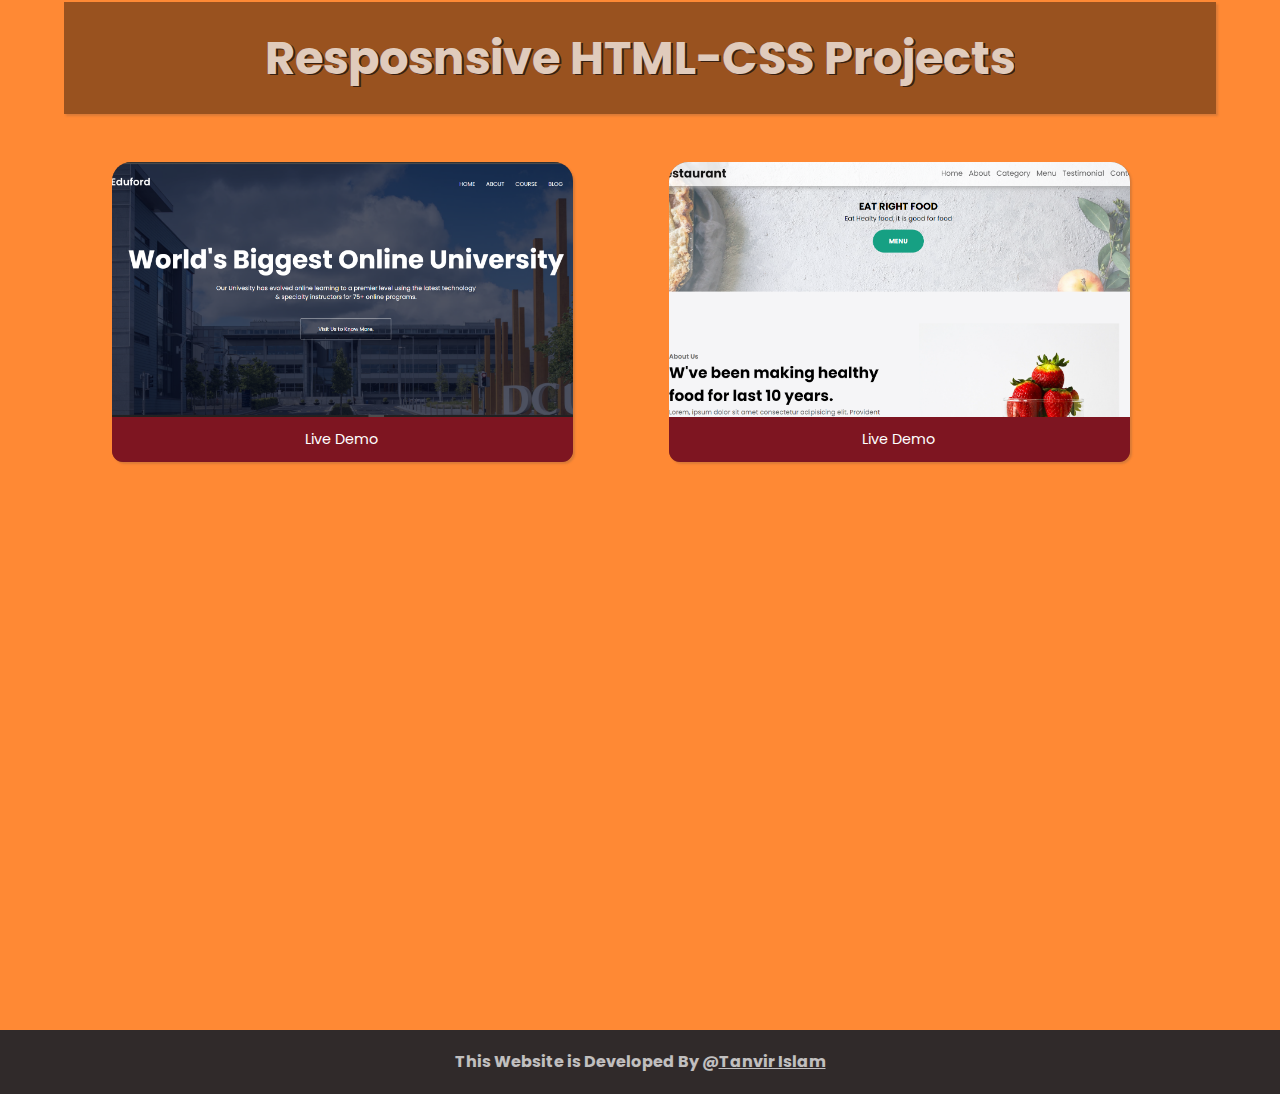
<file: index.html>
<!DOCTYPE html>
<html lang="en">
  <head>
    <meta charset="UTF-8" />
    <meta http-equiv="X-UA-Compatible" content="IE=edge" />
    <meta name="viewport" content="width=device-width, initial-scale=1.0" />
    <title>HTML-CSS Projects By Tanvir</title>
    <link rel="stylesheet" href="./style.css" />

    <script src="./script.js" defer></script>
  </head>
  <body>
    <div class="container">
      <div class="navbar">
        <h4>Resposnsive HTML-CSS Projects</h4>
      </div>
    </div>
    <div class="card-container">
      <!-- <div class="card">
        <div class="img-card"></div>
        <button>Visit Website</button>
      </div> -->
    
    </div>
    <div class="footer">
          <h7>This Website is Developed By 	&#64;<a href="https://tanvirulislamdoha.github.io/" target="_blank">Tanvir Islam</a></h7>
      </div>
  </body>
</html>
</file>
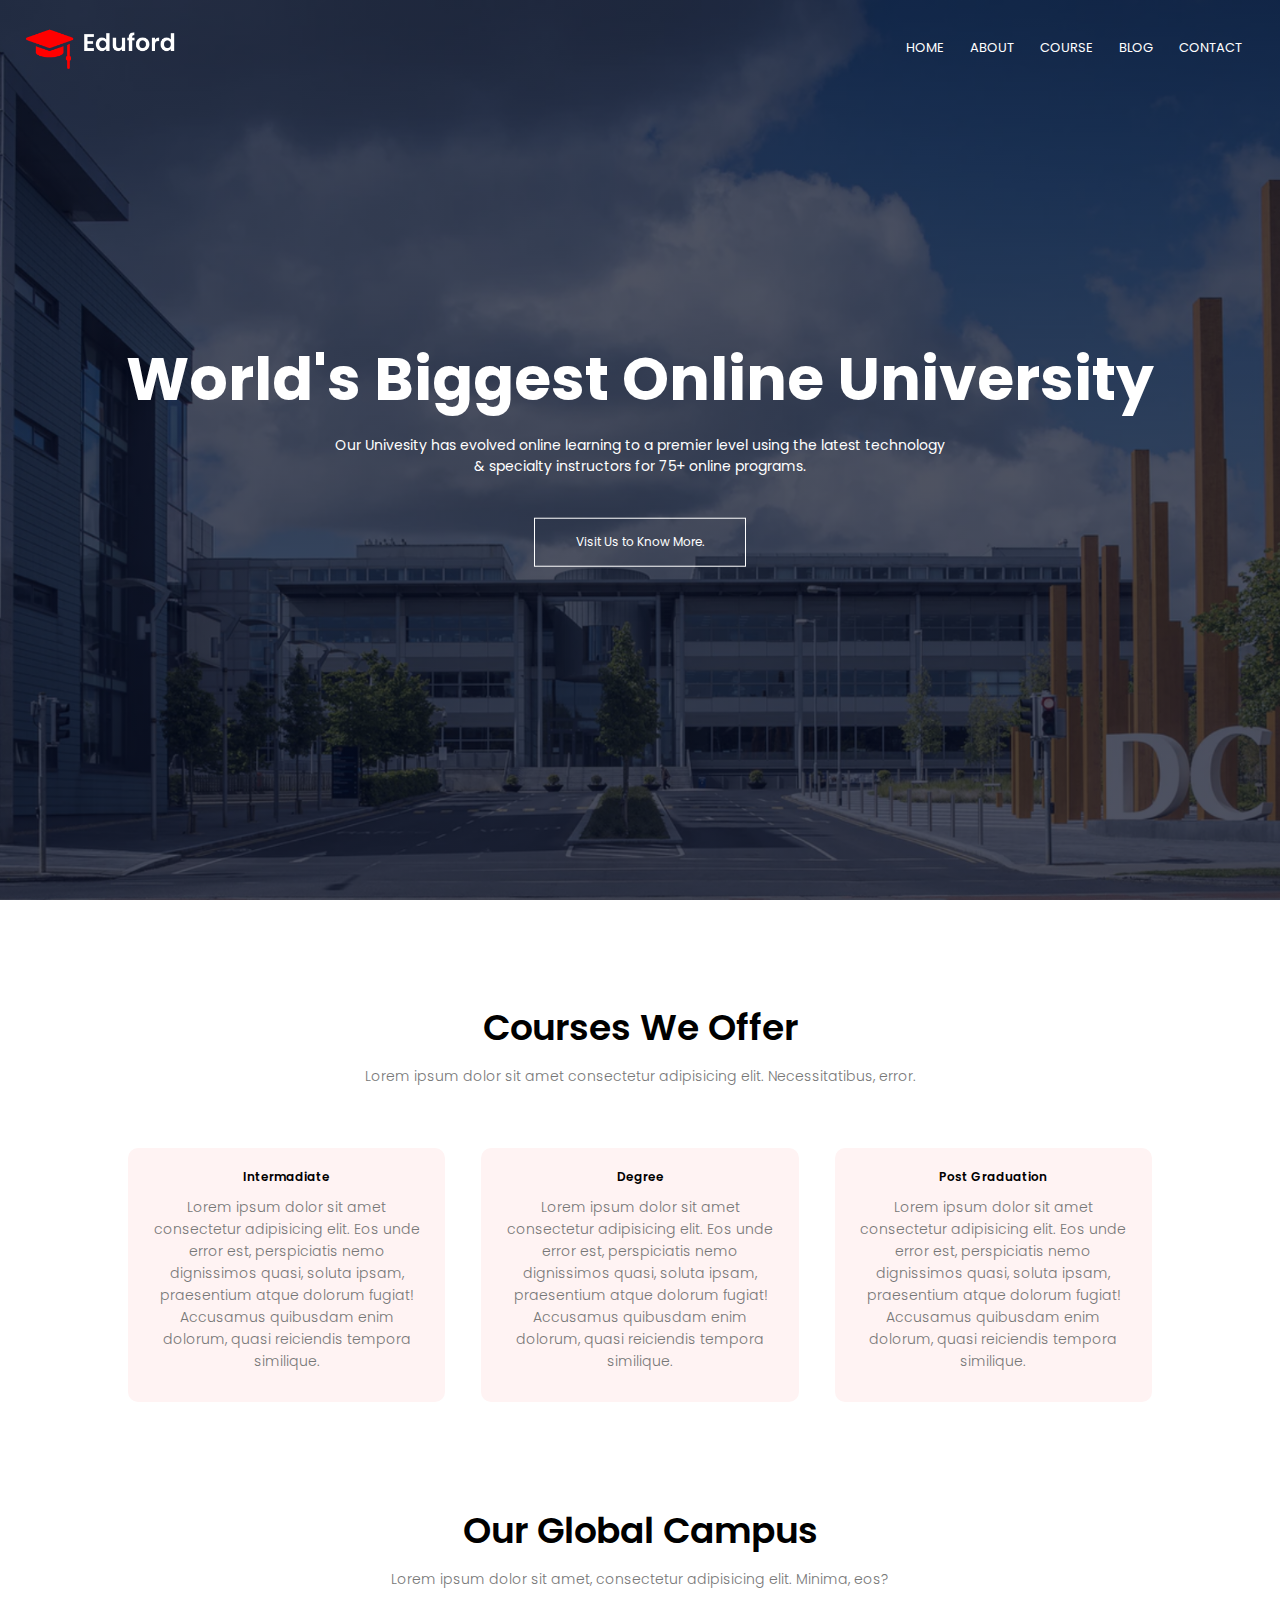
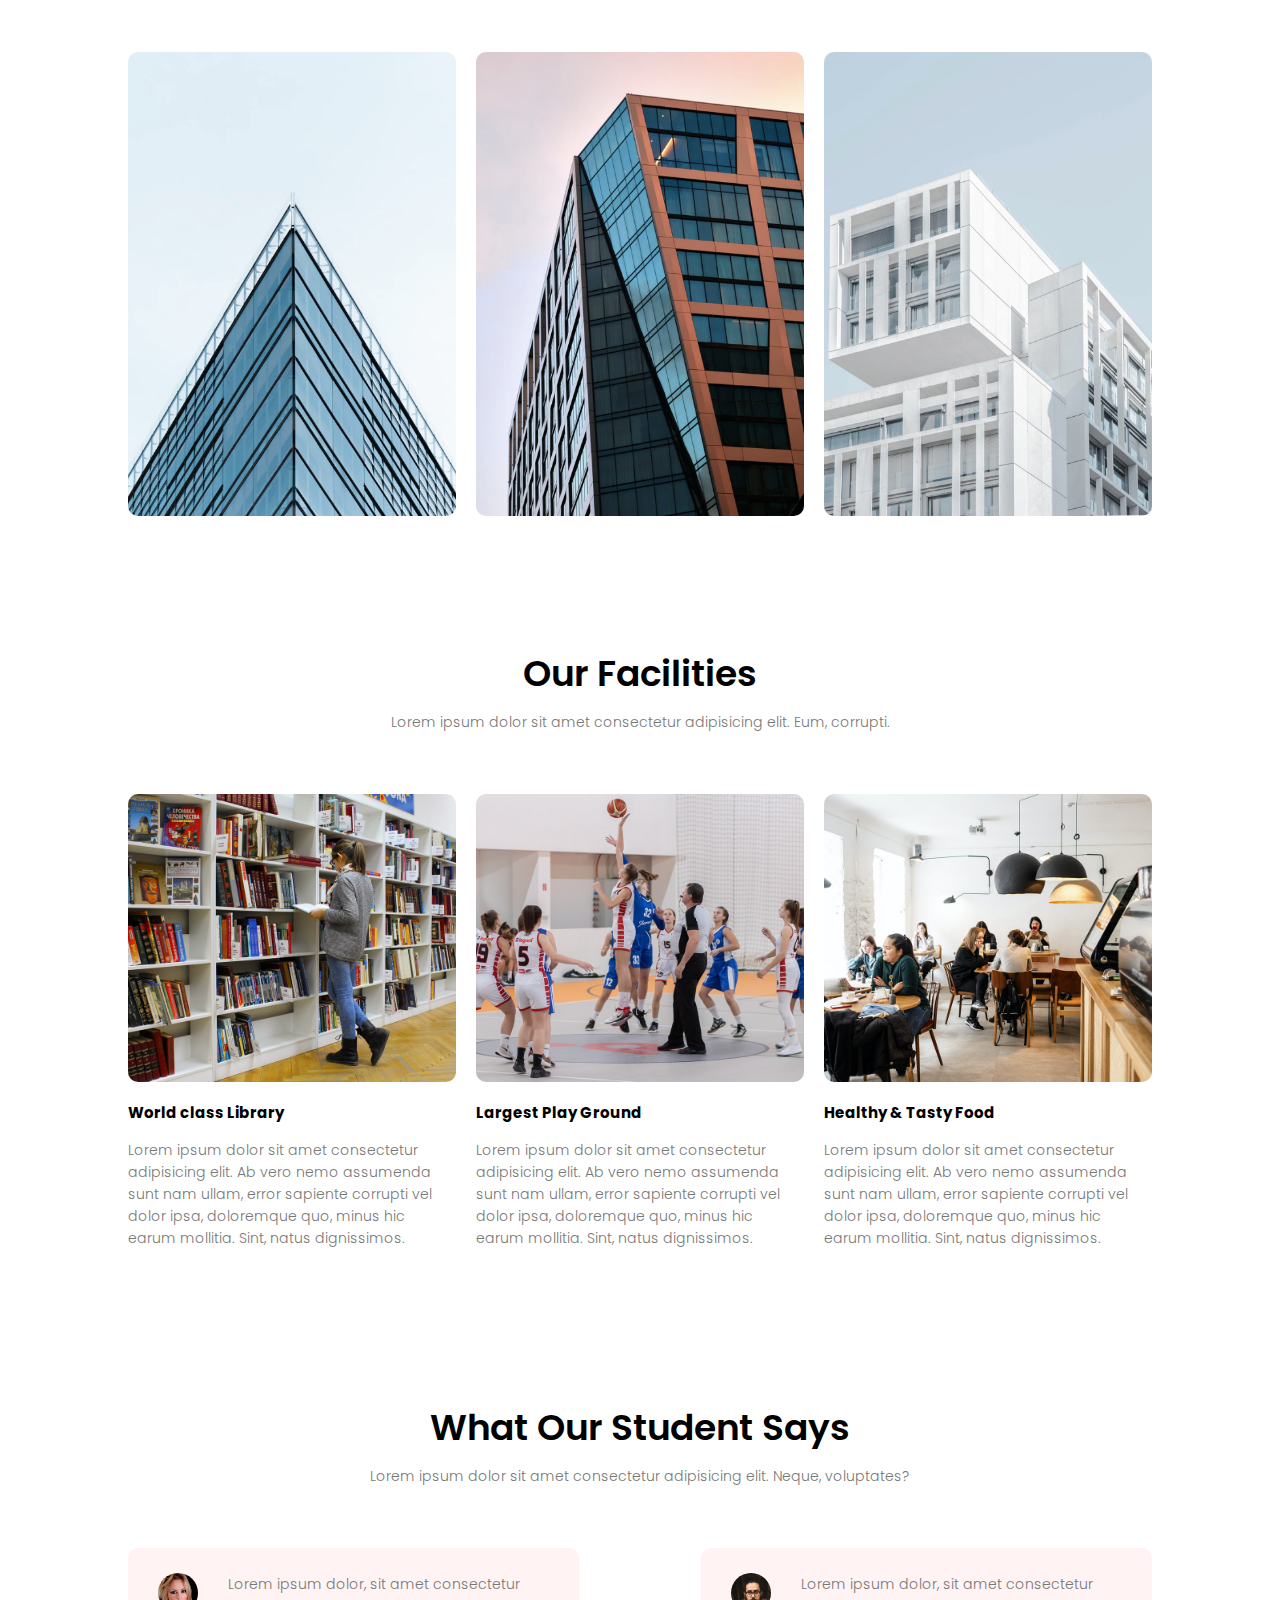
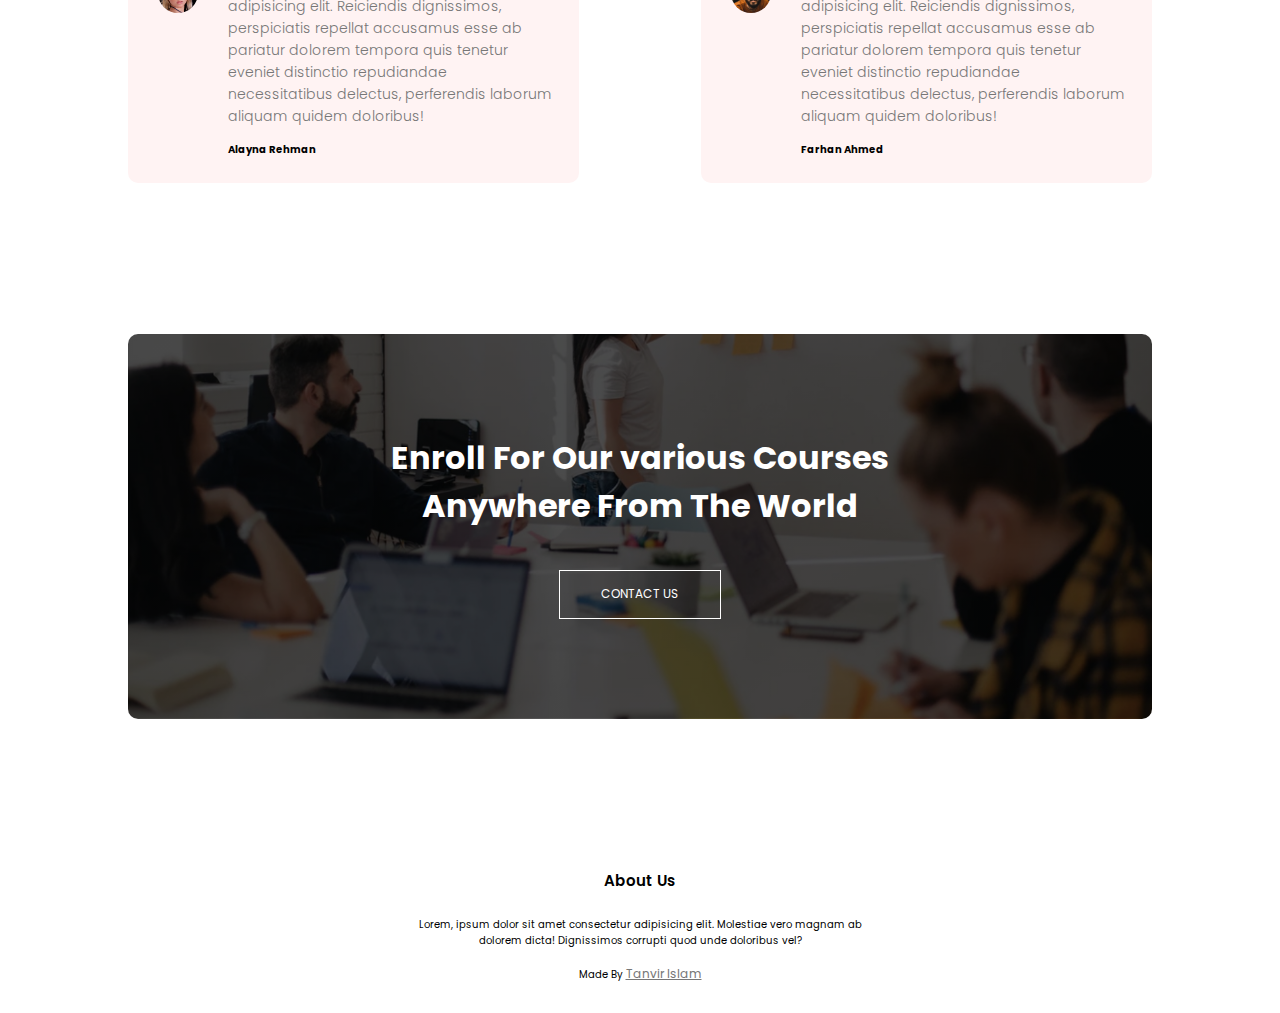
<file: EduPlatform/index.html>
<!DOCTYPE html>
<html lang="en">
  <head>
    <meta charset="UTF-8" />
    <meta http-equiv="X-UA-Compatible" content="IE=edge" />
    <meta name="viewport" content="width=device-width, initial-scale=1.0" />
    <title>University</title>
    <link rel="stylesheet" href="style.css" />

    <link rel="preconnect" href="https://fonts.googleapis.com" />
    <link rel="preconnect" href="https://fonts.gstatic.com" crossorigin />
    <link
      href="https://fonts.googleapis.com/css2?family=Poppins:ital,wght@0,200;0,300;0,400;0,600;0,700;1,600&display=swap"
      rel="stylesheet"
    />
    <link
      rel="stylesheet"
      href="https://cdnjs.cloudflare.com/ajax/libs/font-awesome/6.4.0/css/all.min.css"
      integrity="sha512-iecdLmaskl7CVkqkXNQ/ZH/XLlvWZOJyj7Yy7tcenmpD1ypASozpmT/E0iPtmFIB46ZmdtAc9eNBvH0H/ZpiBw=="
      crossorigin="anonymous"
      referrerpolicy="no-referrer"
    />
  </head>
  <body>
    <!-- ############# header section ########### -->
    <section class="header">
      <nav>
        <a href="index.html"><img src="images/logo.png" alt="" /></a>
        <div class="nav-links" id="nav-links">
          <i class="fa fa-sharp fa-solid fa-xmark" onclick="hideMenu()"></i>
          <ul>
            <li><a href="#">HOME</a></li>
            <li><a href="#">ABOUT</a></li>
            <li><a href="#">COURSE</a></li>
            <li><a href="#">BLOG</a></li>
            <li><a href="#">CONTACT</a></li>
          </ul>
        </div>
        <i class="fa fa-solid fa-bars" onclick="showMenu()"></i>
      </nav>

      <div class="text-box">
        <h1>World's Biggest Online University</h1>
        <p>
          Our Univesity has evolved online learning to a premier level using the
          latest technology <br />& specialty instructors for 75+ online
          programs.
        </p>
        <a href="#" class="hero-btn">Visit Us to Know More.</a>
      </div>
    </section>

    <!-- ############# course section ########### -->

    <section class="course" id="course">
      <h1>Courses We Offer</h1>
      <p>
        Lorem ipsum dolor sit amet consectetur adipisicing elit. Necessitatibus,
        error.
      </p>

      <div class="row">
        <div class="course-col">
          <h3>Intermadiate</h3>
          <p>
            Lorem ipsum dolor sit amet consectetur adipisicing elit. Eos unde
            error est, perspiciatis nemo dignissimos quasi, soluta ipsam,
            praesentium atque dolorum fugiat! Accusamus quibusdam enim dolorum,
            quasi reiciendis tempora similique.
          </p>
        </div>
        <div class="course-col">
          <h3>Degree</h3>
          <p>
            Lorem ipsum dolor sit amet consectetur adipisicing elit. Eos unde
            error est, perspiciatis nemo dignissimos quasi, soluta ipsam,
            praesentium atque dolorum fugiat! Accusamus quibusdam enim dolorum,
            quasi reiciendis tempora similique.
          </p>
        </div>
        <div class="course-col">
          <h3>Post Graduation</h3>
          <p>
            Lorem ipsum dolor sit amet consectetur adipisicing elit. Eos unde
            error est, perspiciatis nemo dignissimos quasi, soluta ipsam,
            praesentium atque dolorum fugiat! Accusamus quibusdam enim dolorum,
            quasi reiciendis tempora similique.
          </p>
        </div>
      </div>
    </section>

    <!-- ############# course section ########### -->

    <section class="campus">
      <h1>Our Global Campus</h1>
      <p>
        Lorem ipsum dolor sit amet, consectetur adipisicing elit. Minima, eos?
      </p>

      <div class="row">
        <div class="campus-col">
          <img src="images/london.png" alt="" />
          <div class="layer">
            <h3>LONDON</h3>
          </div>
        </div>
        <div class="campus-col">
          <img src="images/newyork.png" alt="" />
          <div class="layer">
            <h3>NEW YORK</h3>
          </div>
        </div>
        <div class="campus-col">
          <img src="images/washington.png" alt="" />
          <div class="layer">
            <h3>DHAKA</h3>
          </div>
        </div>
      </div>
    </section>

    <!-- ############# facilities section ########### -->

    <section class="facilities">
      <h1>Our Facilities</h1>
      <p>
        Lorem ipsum dolor sit amet consectetur adipisicing elit. Eum, corrupti.
      </p>

      <div class="row">
        <div class="facilities-col">
          <img src="images/library.png" alt="" />
          <h3>World class Library</h3>
          <p>
            Lorem ipsum dolor sit amet consectetur adipisicing elit. Ab vero
            nemo assumenda sunt nam ullam, error sapiente corrupti vel dolor
            ipsa, doloremque quo, minus hic earum mollitia. Sint, natus
            dignissimos.
          </p>
        </div>
        <div class="facilities-col">
          <img src="images/basketball.png" alt="" />
          <h3>Largest Play Ground</h3>
          <p>
            Lorem ipsum dolor sit amet consectetur adipisicing elit. Ab vero
            nemo assumenda sunt nam ullam, error sapiente corrupti vel dolor
            ipsa, doloremque quo, minus hic earum mollitia. Sint, natus
            dignissimos.
          </p>
        </div>
        <div class="facilities-col">
          <img src="images/cafeteria.png" alt="" />
          <h3>Healthy & Tasty Food</h3>
          <p>
            Lorem ipsum dolor sit amet consectetur adipisicing elit. Ab vero
            nemo assumenda sunt nam ullam, error sapiente corrupti vel dolor
            ipsa, doloremque quo, minus hic earum mollitia. Sint, natus
            dignissimos.
          </p>
        </div>
      </div>
    </section>

    <!-- ############# testimonial section ########### -->

    <section class="testimonial">
        <h1>What Our Student Says</h1>
        <p>Lorem ipsum dolor sit amet consectetur adipisicing elit. Neque, voluptates?</p>
        <div class="row">
            <div class="testimonial-col">
                <img src="images/user1.jpg" alt="">
                <div>
                    <p>Lorem ipsum dolor, sit amet consectetur adipisicing elit. Reiciendis dignissimos, perspiciatis repellat accusamus esse ab pariatur dolorem tempora quis tenetur eveniet distinctio repudiandae necessitatibus delectus, perferendis laborum aliquam quidem doloribus!</p>
                    <h3>Alayna Rehman</h3>
                    <i class="fa-solid fa-star"></i>
                    <i class="fa-solid fa-star"></i>
                    <i class="fa-solid fa-star"></i>
                    <i class="fa-solid fa-star"></i>
                    <i class="fa-regular fa-star"></i>
                </div>
            </div>
            <div class="testimonial-col">
                <img src="images/user2.jpg" alt="">
                <div>
                    <p>Lorem ipsum dolor, sit amet consectetur adipisicing elit. Reiciendis dignissimos, perspiciatis repellat accusamus esse ab pariatur dolorem tempora quis tenetur eveniet distinctio repudiandae necessitatibus delectus, perferendis laborum aliquam quidem doloribus!</p>
                    <h3>Farhan Ahmed</h3>
                    <i class="fa-solid fa-star"></i>
                    <i class="fa-solid fa-star"></i>
                    <i class="fa-solid fa-star"></i>
                    <i class="fa-solid fa-star"></i>
                    <i class="fa-regular fa-star-half-stroke"></i>
                </div>
            </div>
        </div>
    </section>

    <!-- ############# Call to aciton section ########### -->

    <section class="cta">
        <h1>Enroll For Our various Courses<br> Anywhere From The World</h1>
       <a href="#" class="hero-btn">CONTACT US</a>
    </section>

    <!-- ############# footer section ########### -->

    <section class="footer">
        <h4>About Us</h4>
        <p>Lorem, ipsum dolor sit amet consectetur adipisicing elit. Molestiae vero magnam ab<br> dolorem dicta! Dignissimos corrupti quod unde doloribus vel?</p>

        <div class="icons">
            <i class="fa-brands fa-facebook"></i>
            <i class="fa-brands fa-twitter"></i>
            <i class="fa-brands fa-instagram"></i>
            <i class="fa-brands fa-linkedin-in"></i>
        </div>
        <p>Made By <i class="fa-solid fa-shield-heart"></i> <a href="https://tanvirulislamdoha.github.io/">Tanvir Islam</a></p>
    </section>


    <script src="index.js"></script>
  </body>
</html>
</file>
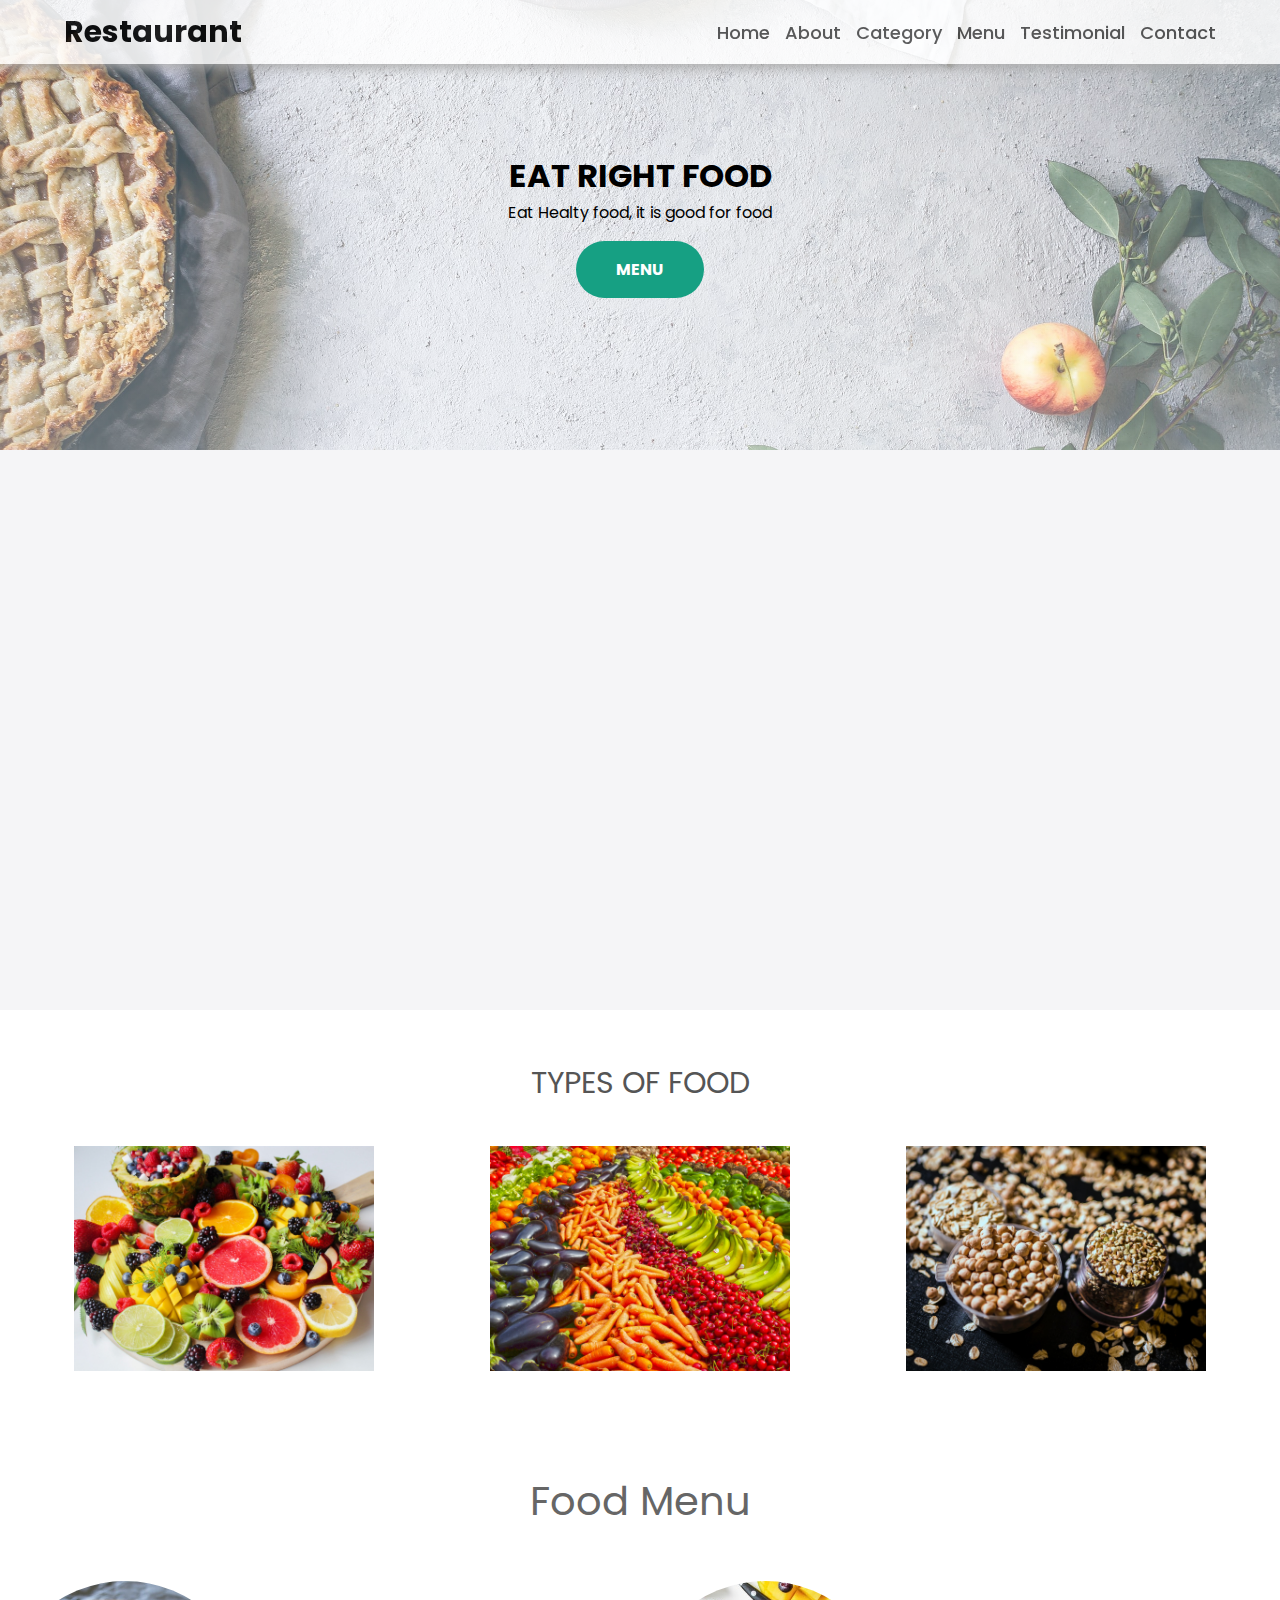
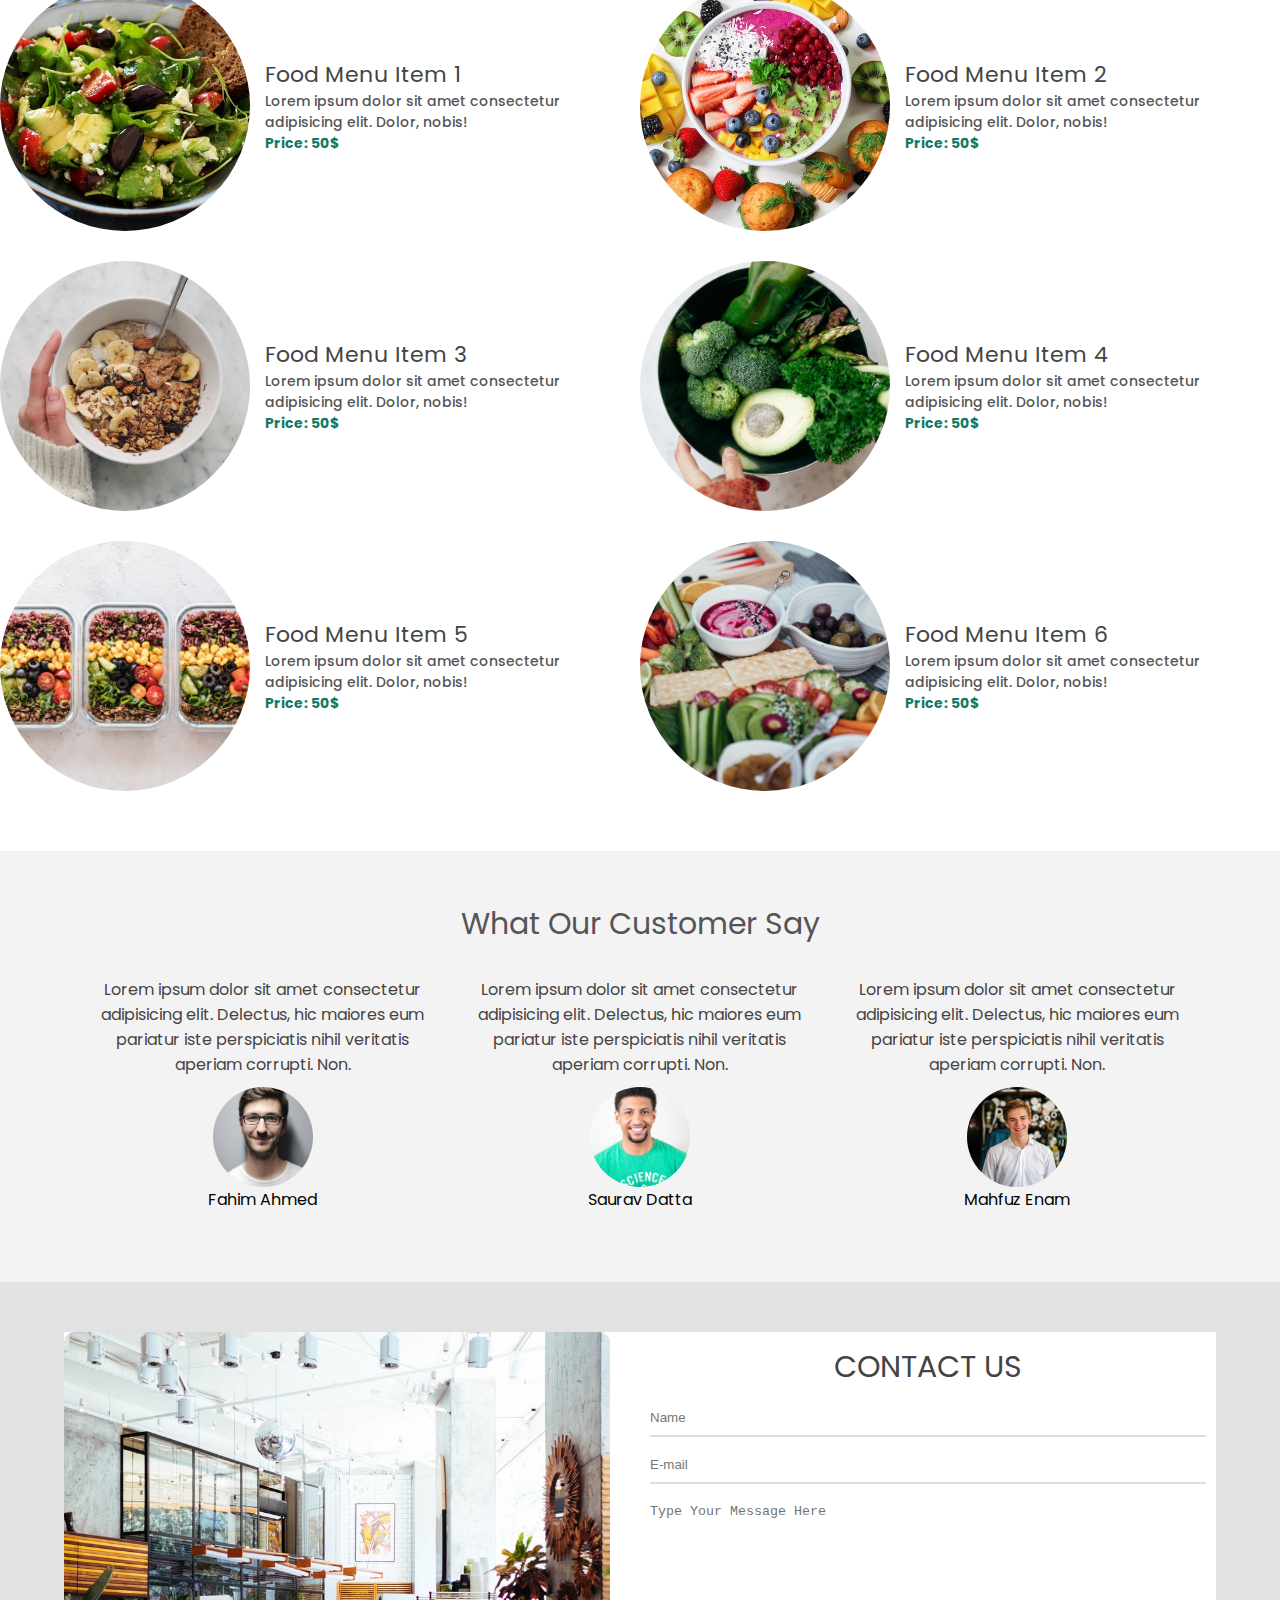
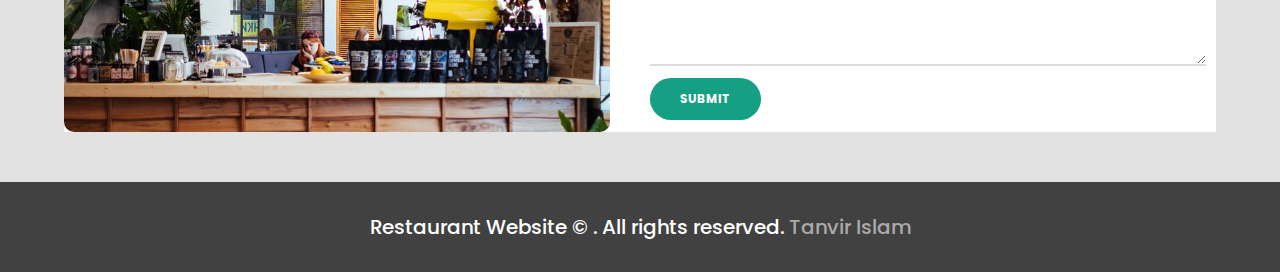
<file: Restaurant/index.html>
<!DOCTYPE html>
<html lang="en">
  <head>
    <meta charset="UTF-8" />
    <meta http-equiv="X-UA-Compatible" content="IE=edge" />
    <meta name="viewport" content="width=device-width, initial-scale=1.0" />
    <link rel="stylesheet" href="style.css" />
    <link
      rel="stylesheet"
      href="https://cdnjs.cloudflare.com/ajax/libs/font-awesome/6.4.0/css/all.min.css"
      integrity="sha512-iecdLmaskl7CVkqkXNQ/ZH/XLlvWZOJyj7Yy7tcenmpD1ypASozpmT/E0iPtmFIB46ZmdtAc9eNBvH0H/ZpiBw=="
      crossorigin="anonymous"
      referrerpolicy="no-referrer"
    />

    <title>Restaurant</title>
  </head>
  <body>
    <nav class="navbar">
      <div class="navbar-container container">
        <input type="checkbox" name="" id="" />
        <div class="hamburger-lines">
          <span class="line line1"></span>
          <span class="line line2"></span>
          <span class="line line3"></span>
        </div>
        <ul class="menu-items">
          <li><a href="#showcase">Home</a></li>
          <li><a href="#about">About</a></li>
          <li><a href="#food">Category</a></li>
          <li><a href="#food-menu">Menu</a></li>
          <li><a href="#testimonials">Testimonial</a></li>
          <li><a href="#contact">Contact</a></li>
        </ul>
        <h1 class="logo">Restaurant</h1>
      </div>
    </nav>

    <section class="showcase-area" id="showcase">
      <div class="showcase-container">
        <h1 class="main-title">Eat Right Food</h1>
        <p>Eat Healty food, it is good for food</p>
        <a href="#food-menu" class="btn btn-primary">Menu</a>
      </div>
    </section>

    <section id="about">
      <div class="about-wrapper container">
        <div class="about-text">
          <p class="small">About Us</p>
          <h2>W've been making healthy food for last 10 years.</h2>
          <p>
            Lorem, ipsum dolor sit amet consectetur adipisicing elit. Provident
            eaque nostrum rerum laudantium consequatur molestias praesentium
            nesciunt vero a beatae, sit temporibus nobis eligendi voluptatibus
            perferendis dolorem quisquam? Neque ea voluptate rem culpa eaque?
            Dolor rerum saepe et repellendus sit.
          </p>
        </div>
        <div class="about-img">
          <img src="./img/about-photo.jpg" alt="" />
        </div>
      </div>
    </section>

    <section id="food">
      <h2>Types of food</h2>
      <div class="food-container container">
        <div class="food-type fruit">
          <div class="img-container">
            <img src="./img/food1.jpg" alt="" />
            <div class="img-content">
              <h3>Fruit</h3>
              <a
                href="https://www.google.com/"
                class="btn btn-primary"
                target="_blank"
                >Learn More</a
              >
            </div>
          </div>
        </div>
        <div class="food-type vegetable">
          <div class="img-container">
            <img src="./img/food2.jpg" alt="" />
            <div class="img-content">
              <h3>Vegetable</h3>
              <a
                href="https://www.google.com/"
                class="btn btn-primary"
                target="_blank"
                >Learn More</a
              >
            </div>
          </div>
        </div>
        <div class="food-type grain">
          <div class="img-container">
            <img src="./img/food3.jpg" alt="" />
            <div class="img-content">
              <h3>Grains</h3>
              <a
                href="https://www.google.com/"
                class="btn btn-primary"
                target="_blank"
                >Learn More</a
              >
            </div>
          </div>
        </div>
      </div>
    </section>

    <section id="food-menu">
      <h2 class="food-menu-heading">Food Menu</h2>
      <div class="food-menu-container conatainer">
        <div class="food-menu-item">
          <div class="food-img">
            <img src="./img/food-menu1.jpg" alt="" />
          </div>
          <div class="food-description">
            <h2 class="food-title">Food Menu Item 1</h2>
            <p>
              Lorem ipsum dolor sit amet consectetur adipisicing elit. Dolor,
              nobis!
            </p>
            <p class="food-price">Price: 50&#36;</p>
          </div>
        </div>
        <div class="food-menu-item">
          <div class="food-img">
            <img src="./img/food-menu6.jpg" alt="" />
          </div>
          <div class="food-description">
            <h2 class="food-title">Food Menu Item 2</h2>
            <p>
              Lorem ipsum dolor sit amet consectetur adipisicing elit. Dolor,
              nobis!
            </p>
            <p class="food-price">Price: 50&#36;</p>
          </div>
        </div>
        <div class="food-menu-item">
          <div class="food-img">
            <img src="./img/food-menu2.jpg" alt="" />
          </div>
          <div class="food-description">
            <h2 class="food-title">Food Menu Item 3</h2>
            <p>
              Lorem ipsum dolor sit amet consectetur adipisicing elit. Dolor,
              nobis!
            </p>
            <p class="food-price">Price: 50&#36;</p>
          </div>
        </div>
        <div class="food-menu-item">
          <div class="food-img">
            <img src="./img/food-menu3.jpg" alt="" />
          </div>
          <div class="food-description">
            <h2 class="food-title">Food Menu Item 4</h2>
            <p>
              Lorem ipsum dolor sit amet consectetur adipisicing elit. Dolor,
              nobis!
            </p>
            <p class="food-price">Price: 50&#36;</p>
          </div>
        </div>
        <div class="food-menu-item">
          <div class="food-img">
            <img src="./img/food-menu4.jpg" alt="" />
          </div>
          <div class="food-description">
            <h2 class="food-title">Food Menu Item 5</h2>
            <p>
              Lorem ipsum dolor sit amet consectetur adipisicing elit. Dolor,
              nobis!
            </p>
            <p class="food-price">Price: 50&#36;</p>
          </div>
        </div>
        <div class="food-menu-item">
          <div class="food-img">
            <img src="./img/food-menu5.jpg" alt="" />
          </div>
          <div class="food-description">
            <h2 class="food-title">Food Menu Item 6</h2>
            <p>
              Lorem ipsum dolor sit amet consectetur adipisicing elit. Dolor,
              nobis!
            </p>
            <p class="food-price">Price: 50&#36;</p>
          </div>
        </div>
      </div>
    </section>

    <section id="testimonials">
      <h2 class="testimonial-title">What Our Customer Say</h2>
      <div class="testimonial-container container">
        <div class="testimonial-box">
          <div class="star-rating">
            <span class="fa fa-star checked"></span>
            <span class="fa fa-star checked"></span>
            <span class="fa fa-star checked"></span>
            <span class="fa fa-star checked"></span>
            <span class="fa fa-star checked"></span>
          </div>
          <p class="testimonial-text">
            Lorem ipsum dolor sit amet consectetur adipisicing elit. Delectus,
            hic maiores eum pariatur iste perspiciatis nihil veritatis aperiam
            corrupti. Non.
          </p>
          <div class="customer-detail">
            <div class="customer-photo">
              <img src="./img/male-photo1.jpg" alt="" />
              <p class="customer-name">Fahim Ahmed</p>
            </div>
          </div>
        </div>
        <div class="testimonial-box">
          <div class="star-rating">
            <span class="fa fa-star checked"></span>
            <span class="fa fa-star checked"></span>
            <span class="fa fa-star checked"></span>
            <span class="fa fa-star checked"></span>
            <span class="fa fa-star checked"></span>
          </div>
          <p class="testimonial-text">
            Lorem ipsum dolor sit amet consectetur adipisicing elit. Delectus,
            hic maiores eum pariatur iste perspiciatis nihil veritatis aperiam
            corrupti. Non.
          </p>
          <div class="customer-detail">
            <div class="customer-photo">
              <img src="./img/male-photo2.jpg" alt="" />
              <p class="customer-name">Saurav Datta</p>
            </div>
          </div>
        </div>
        <div class="testimonial-box">
          <div class="star-rating">
            <span class="fa fa-star checked"></span>
            <span class="fa fa-star checked"></span>
            <span class="fa fa-star checked"></span>
            <span class="fa fa-star checked"></span>
            <span class="fa fa-star checked"></span>
          </div>
          <p class="testimonial-text">
            Lorem ipsum dolor sit amet consectetur adipisicing elit. Delectus,
            hic maiores eum pariatur iste perspiciatis nihil veritatis aperiam
            corrupti. Non.
          </p>
          <div class="customer-detail">
            <div class="customer-photo">
              <img src="./img/male-photo3.jpg" alt="" />
              <p class="customer-name">Mahfuz Enam</p>
            </div>
          </div>
        </div>
      </div>
    </section>

    <section id="contact">
      <div class="contact-container container">
        <div class="contact-image">
          <img src="./img/restraunt-image.jpg" alt="" />
        </div>
        <div class="form-container">
          <h2>Contact Us</h2>
          <input type="text" name="" id="" placeholder="Name" />
          <input type="email" name="" id="" placeholder="E-mail" />
          <textarea
            name=""
            id=""
            cols="30"
            rows="10"
            placeholder="Type Your Message Here"
          ></textarea>
          <a href="#" class="btn btn-primary">Submit</a>
        </div>
      </div>
    </section>

    <footer id="footer">
      <h2>
        Restaurant Website &copy; . All rights reserved.
        <a href="https://tanvirulislamdoha.github.io/">Tanvir Islam</a>
      </h2>
    </footer>
    <!-- ############# for smooth scrolling ############ -->

    <script src="https://ajax.googleapis.com/ajax/libs/jquery/3.3.1/jquery.min.js"></script>
    <script>
      $(document).ready(function () {
        // Add smooth scrolling to all links
        $("a").on("click", function (event) {
          // Make sure this.hash has a value before overriding default behavior
          if (this.hash !== "") {
            // Prevent default anchor click behavior
            event.preventDefault();

            // Store hash
            var hash = this.hash;

            // Using jQuery's animate() method to add smooth page scroll
            // The optional number (800) specifies the number of milliseconds it takes to scroll to the specified area
            $("html, body").animate(
              {
                scrollTop: $(hash).offset().top,
              },
              800,
              function () {
                // Add hash (#) to URL when done scrolling (default click behavior)
                window.location.hash = hash;
              }
            );
          } // End if
        });
      });
    </script>
  </body>
</html>
</file>
<file: style.css>
@import url('https://fonts.googleapis.com/css2?family=Poppins:ital,wght@0,200;0,300;0,400;0,600;0,700;1,600&display=swap');

*{
    margin: 0;
    padding: 0;
    box-sizing: border-box;
    font-family: 'Poppins', sans-serif;
}

body{

    background-color :#ff8934;
    /* background-image :linear-gradient(315deg, #ffac81 0%, #ff928b 74%); */
    min-height: 100vh;
}

/* ########### header ################ */
.container{
    margin: 0rem auto;
    margin-top: 0.1rem;
    margin-bottom: 1rem;

    height: 7rem;
    width: 90%;
    /* background-color: #ded4d4; */
    background-color: rgba(0, 0, 0, 0.4);
    box-shadow: 2px 2px 2px rgba(70, 67, 67, 0.2);
    display: flex;
    align-items: center;
    justify-content: center;
    
}

.navbar h4{
    font-size: 2.9rem;
    text-align: center;
    font-weight: 700;
    color: #ffffff;
    opacity: 0.7;
    text-shadow: 2px 1px #0e0b0d;
}
/* ############## main section ########### */

.card-container{
    width: 90%;
    min-height: 100vh;
    margin: auto;
    display: flex;
    /* align-items: center; */
    /* justify-content: center; */
    flex-wrap: wrap;
}
.card{
    flex-basis: 40%;
    background: #fff;
    height: 300px;
    margin: 2rem 3rem;
    border-radius: 1.2rem 1.2rem 0.7rem 0.7rem;
    overflow: hidden;
    background-color: rgba(0, 0, 0, 0.4);
    box-shadow: 2px 2px 2px rgba(70, 67, 67, 0.2);
}
.img-card{
    /* background-image: url(./img/countdownapp.png); */
    height: 85%;
    width: 100%;
    background-position: center;
    background-repeat: no-repeat;
    background-size: cover;
    /* display: block;    */
}

.card a{
    text-decoration: none;
    display: inline-block;
    text-align: center;
    width: 100%;
    height: 15%;
    padding: 0.8rem 0rem;
    color: #fff;
    background-color: #7e1521;
    border: none;
    cursor: pointer;
    font-size: 0.9rem;
    transition: background-color 0.5s;
}
.card a:hover{
    background-color: #e61034;
}

/* ################# footer ########## */
.footer{
    height: 4rem;
    width: 100%;
    background-color:rgb(48, 42, 42); 
    display: flex;
    align-items: center;
    justify-content: center;
}

.footer h7{
    font-size: 1rem;
    text-align: center;
    font-weight: 700;
    color: #fff;
    opacity: 0.7;
}
.footer a{
    color: #fff;
    cursor: pointer;
}



@media(max-width:1035px){
    .container{
        height: 6rem;
        margin-bottom: 1rem;
    }
    .navbar h4{
        font-size: 1.4rem;
        text-align: center;
        font-weight: 600;
        /* color: #000; */
        /* opacity: 0.7; */
    }
    .card-container{
        /* display: flex;
        flex-direction: column;
        flex-wrap: nowrap;
        width: 100%;
        min-height: 100vh; */
        width: 100%;
        align-items: center;
        justify-content: center;
        
    }
    .card{
        flex-basis: 100%;
        margin: 1rem;

        
    }
    .card .img-card{
        /* width: fit-content; */
        width: 100%;
        background-size: cover;
        
    }
    .footer{
        height: 5rem;
        width: 100%;
    }
}
</file>
<file: EduPlatform/style.css>
@import url('https://fonts.googleapis.com/css2?family=Poppins:ital,wght@0,200;0,300;0,400;0,600;0,700;1,600&display=swap');

*{
    margin: 0;
    padding: 0;
    font-family: 'poppins', sans-serif;
    box-sizing: border-box;
    font-size: 62.5%;
}

.header{
    min-height: 100vh;
    width: 100%;
    background-image: linear-gradient(rgba(4,9,30,0.7),rgba(4,9,30,0.7)) ,url(images/banner.png);
    background-size: cover;
    background-position: center;
    background-repeat: no-repeat;
    position: relative;
}
nav{
    display: flex;
    padding: 2%;
    justify-content: space-between;
    align-items: center;
}
nav img{
    width: 150px;
}
.nav-links{
    flex: 1;
    text-align: right;
}
.nav-links ul li{
    list-style: none;
    display: inline-block;
    padding: 8px 12px;
    position: relative;
}
.nav-links ul li a{
    color: #fff;
    text-decoration: none;
    font-size: 1.3rem;
}
.nav-links ul li::after{
    content: "";
    width: 0%;
    height: 2px;
    background: #f44336;
    display: block;
    margin: auto;
    transition: all 0.5s;
}
.nav-links ul li:hover::after{
    width: 100%;
}
.text-box{
    width: 90%;
    color: #fff;
    position: absolute;
    top: 50%;
    left: 50%;
    transform: translate(-50%, -50%);
    text-align: center;
}
.text-box h1{
    font-size: 6rem;
}
.text-box p{
    font-size: 1.4rem;
    margin: 0.8em 0 2.9em;
    color: #fff;
}
.hero-btn{
    display: inline-block;
    text-decoration: none;
    color: #fff;
    border: 1px solid #fff;
    font-size: 1.2rem;
    padding: 1.2em 3.4em;
    background: transparent;
    position: relative;
    cursor: pointer;
    transition:all 0.5s ease-in-out;
}
.hero-btn:hover{
    border: 1px solid #f44336;
    background: #f44336;
}
nav .fa{
    display: none;
}


@media(max-width: 700px){
    .text-box h1{
        font-size: 2rem;
    }
    .nav-links ul li{
        display: block;
    }
    .nav-links{
        position: absolute;
        background: #f44336;
        height: 100vh;
        width: 200px;
        top: 0;
        right: -200px;
        text-align: left;
        z-index: 2;
        transition: 1s;
    }
    nav .fa{
        display: block;
        color: #fff;
        margin: 1rem;
        font-size: 2.5rem;
        cursor: pointer;
    }
    .nav-links ul{
        padding: 3rem;
    }
}

/* ############# course section ###########  */

.course{
    width: 80%;
    margin: auto;
    text-align: center;
    padding-top: 10rem;
}
.course h1{
    font-size: 3.6rem;
    font-weight: 600;
}
.course p{
    color: #777;
    font-size: 1.4rem;
    font-weight: 300; 
    line-height: 2.2rem;
    padding: 1rem;
}
.row{
    margin-top: 5%;
    display: flex;
    justify-content: space-between;
}
.course-col{
    flex-basis: 31%;
    background: #fff3f3;
    border-radius: 1rem;
    margin-bottom: 5%;
    padding: 2rem 1.2rem;
    transition: 0.5s;
}
.course-col h3{
    text-align: center;
    font-size: 1.2rem;
    font-weight: 600;
}
.course-col:hover{
    box-shadow: 0 0 20px rgba(0,0,0,0.2);
}



@media(max-width: 700px){
    .row{
        flex-direction: column;
    }
}


/* ############# course section ###########  */


.campus{
    width: 80%;
    margin: auto;
    text-align: center;
    padding-top: 5rem;

}
.campus h1{
    font-size: 3.6rem;
    font-weight: 600;
}
.campus p{
    color: #777;
    font-size: 1.4rem;
    font-weight: 300; 
    line-height: 2.2rem;
    padding: 1rem;
}
.campus-col{
   flex-basis: 32%;
   border-radius: 1rem;
   margin-bottom: 3rem;
   position: relative;
   overflow: hidden;
}
.campus-col img{
    width: 100%;
    display: block;
}
.layer{
    background: transparent;
    height: 100%;
    width: 100%;
    position:absolute;
    top: 0;
    left: 0;
    transition: 0.5s;
}
.layer:hover{
    background: rgba(226,0,0,0.7);
}
.layer h3{
    width: 100%;
    /* margin-top: 1rem; */
    color: #fff;
    bottom: 0;
    font-size: 2.6rem;
    font-weight: 500;
    left: 50%;
    position: absolute;
    transform: translateX(-50%);
    opacity: 0;
    transition: 0.5s;
}
.layer:hover h3{
    bottom: 49%;
    opacity: 1;
}


/* ############# facilities section ###########  */

.facilities{
    width: 80%;
    margin: auto;
    text-align: center;
    padding-top: 10rem;
}
.facilities h1{
    font-size: 3.6rem;
    font-weight: 600;
}
.facilities p{
    color: #777;
    font-size: 1.4rem;
    font-weight: 300; 
    line-height: 2.2rem;
    padding: 1rem;
}
.facilities-col{
    flex-basis: 32%;
    border-radius: 1rem;
    margin-bottom: 5%;
    text-align: left;
}
.facilities-col img{
    width: 100%;
    border-radius: 1rem;
}
.facilities-col h3{
    margin-top: 1.6rem;
    margin-bottom: 1.5rem;
    text-align: left;
    font-size: 1.5rem;
}
.facilities-col p{
    padding: 0;
}

/* ############# testimonial section ###########  */

.testimonial{
    width: 80%;
    margin: auto;
    text-align: center;
    padding-top: 10rem;
}
.testimonial h1{
    font-size: 3.6rem;
    font-weight: 600;

}
.testimonial p{
    color: #777;
    font-size: 1.4rem;
    font-weight: 300; 
    line-height: 2.2rem;
    padding: 1rem;
}
.testimonial-col{
    flex-basis: 44%;
    border-radius: 1rem;
    margin-bottom: 5%;
    text-align: left;
    background: #fff3f3;
    padding: 2.5rem;
    cursor: pointer;
    display: flex;
}
.testimonial-col img{
    height: 4rem;
    margin-left: 0.5rem;
    margin-right: 3rem;
    border-radius: 50%;
}
.testimonial-col p{
    padding: 0;
}
.testimonial-col h3{
    font-size: 1rem;
    margin-top: 1.5rem;
    text-align: left;
}
.testimonial-col .fa-solid,
.testimonial-col .fa-regular{
    color: #f44336;
    font-size: 1rem;
    padding-top: 0.5rem;
}

@media(max-width: 700px){
    .testimonial-col img{
        margin-left: 0;
        margin-right: 1.5rem;
    }
}


/* ############# call to aciton section ###########  */

.cta{
    margin: 10rem auto;
    width: 80%;
    background-image: linear-gradient(rgba(0,0,0,0.7), rgba(0,0,0,0.7)), url(images/banner2.jpg);
    background-position: center;
    background-size: cover;
    background-repeat: no-repeat;
    border-radius: 1rem;
    text-align: center;
    padding: 10rem;
}
.cta h1{
    color: #fff;
    margin-bottom: 4rem;
    padding: 0;
    font-size: 3.2rem;
}

@media(max-width: 700px){
    .cta h1{
        font-size: 2rem;
        text-align: justify;
    }
}



/* ############# footer section ###########  */

.footer{
    width: 100%;
    text-align: center;
    padding: 3rem 0;

}
.footer h4{
    margin-bottom: 2.5rem;
    margin-top: 2rem;
    font-size: 1.5rem;
    font-weight: 600;
}
.footer p{
    font-size: 1rem;
}
.footer .fa-brands{
    color: #f44336;
    margin: 0rem 1.3rem;
    font-size: 1rem;
    padding: 1.8rem;
}
.footer .fa-shield-heart{
    font-size: 1rem;
    color: #f44336;
}
.footer a{
    /* text-decoration: none; */
    font-size: 1.2rem;
    color: #777;
    cursor: pointer;
}
</file>
<file: Restaurant/style.css>
@import url('https://fonts.googleapis.com/css2?family=Open+Sans:wght@300;400;500;600&family=Poppins:ital,wght@0,200;0,300;0,400;0,600;0,700;1,600&family=Roboto:wght@400;700&display=swap');


*,
*::after,
*::before{
    box-sizing: border-box;
    padding: 0;
    margin: 0;
}
html{
    font-size: 62.5%;
}
body{
    font-family: 'poppins', sans-serif;
}


/* ############# utility classes ############ */

.container{
    max-width: 1200px;
    width: 90%;
    margin: auto;
}
.btn{
    display: inline-block;
    padding: 1em 2.5em;
    text-decoration: none;
    border-radius: 50px;
    cursor: pointer;
    outline: none;
    margin-top: 1em;
    text-transform: uppercase;
    font-weight: bold;
}
.btn-primary{
    color: #fff;
    background: #16a083;
}

/* ############# navbar styling ############ */

/* for destop mode */
.navbar input[type='checkbox'],
.navbar .hamburger-lines{
    display: none;
}

.navbar{
    box-shadow: 0px 5px 10px 0px #aaa;
    position: fixed;
    width: 100%;
    background: #fff;
    color: #000;
    opacity: 0.85;
    z-index:999;
}
.navbar-container{
    display: flex;
    justify-content: space-between;
    height: 64px;
    align-items: center;
}
.menu-items{
    order: 2;
    display: flex;
}
.menu-items li{
    list-style: none;
    margin-left: 1.5rem;
    font-size: 1.8rem;
}

.logo{
    order: 1;
    font-size: 3rem;
}

.navbar a{
    color: #444;
    text-decoration: none;
    font-weight: 500;
    transition: color 0.3s ease-in-out;
}
.navbar a:hover{
    color: #117964;
}

/* ############# showcase styling ############ */

.showcase-area{
    height: 50vh;
    background: linear-gradient(rgba(240,240,240,0.144), rgba(255,255,255,0.336)),url(./img/header-image2.jpg);
    /* background: url(./img/header-image2.jpg); */
    background-size: cover;
    background-position: center;
    background-repeat: no-repeat;
}
.showcase-container{
    display: flex;
    flex-direction: column;
    align-items: center;
    justify-content: center;
    height: 100%;
    font-size: 1.6rem;
}
.main-title{
    text-transform: uppercase;
}

/* ############# About styling ############ */

#about{
    padding: 50px 0px;
    background: #f5f5f7;
}
.about-wrapper{
    display: flex;
    flex-wrap: wrap;
}
#about h2{
    font-size: 3.8rem;
}
#about p{
    font-size: 1.6rem;
    color: #555;
}
#about .small{
    font-size: 1.6rem;
    color: #666;
    font-weight: 600;
}
.about-text{
    flex: 1 1 400px;
    padding: 30px;
    margin: auto;
    transform: translateX(-150%);
    animation: about-text-animation 1s ease-in-out forwards;
}
@keyframes about-text-animation{
    100%{
        transform: translate(0);
    }
}
.about-img{
    flex: 1 1 400px;
    padding: 30px;
    transform: translateX(150%);
    animation: about-img-animation 1s ease-in-out forwards;
}
@keyframes about-img-animation{
    100%{
        transform: translate(0);
    }
}
.about-img img{
    display: block;
    height: 400px;
    max-width: 100%;
    margin: auto;
    /* object works for not changing image position upappropriately */
    object-fit: cover;
    object-position: right;
}


/* ############# food category styling ############ */

#food{
    padding: 5rem 0 10rem 0;

}
#food h2{
    text-align: center;
    font-size: 3rem;
    font-weight: 400;
    margin-bottom: 40px;
    text-transform: uppercase;
    color: #555;
}
.food-container{
    display: flex;
    justify-content: space-between;

}
.food-container img{
    display: block;
    width: 100%;
    margin: auto;
    max-width: 300px;
    object-fit: cover;
    object-position: center;
}
.img-container{
    margin: 0 1rem;
    position: relative;
}
.img-content{
    position: absolute;
    top: 70%;
    left: 50%;
    transform: translate(-50%, -50%);
    opacity: 0;
    z-index: 2;
    text-align: center;
    transition: all 0.3s ease-in-out 0.1s;
}
.img-content h3{
    color: #fff;
    font-size: 3rem;
}
.img-content a{
    font-size: 1.2rem;
}
.img-container::after{
    content: "";
    display: block;
    position: absolute;
    top: 0;
    left: 0;
    width: 100%;
    height: 100%;
    background: rgba(0,0,0,0.871);
    /* opacity: 0; */
    z-index: 1;
    transform: scaleY(0);
    transform-origin: 100% 100%;
    transition: all 0.3s ease-in-out;
}

.img-container:hover:after{
    opacity: 1;
    transform: scaleY(1);
}
.img-container:hover .img-content{
    opacity: 1;
    top: 40%;
}


/* ############# food menu styling ############ */

.food-menu-heading{
    font-size: 4rem;
    text-align: center;
    font-weight: 400;
    color: #666;
}

.food-menu-container{
    display: flex;
    flex-wrap: wrap;
    padding: 50px 0px 30px 0px;
}
.food-menu-container img{
    display: block;
    width: 250px;
    height: 250px;
    border-radius: 50%;
    object-fit: cover;
    object-position: center;
}
.food-menu-item{
    display: flex;
    flex: 1 1 600px;
    justify-content: space-evenly;
    margin-bottom: 3rem;
}
.food-description{
    margin: auto 1.5rem;
}
.food-title{
    font-size: 2.2rem;
    font-weight: 400;
    color: #444;
}
.food-description p{
    font-size: 1.4rem;
    color: #555;
    font-weight: 500;
}
.food-description .food-price{
    color: #117964;
    font-weight: 700;
}


/* ############# testimonial styling ############ */

#testimonials{
    padding: 5rem 0rem;
    background: #f4f3f3;
}
.testimonial-title{
    text-align: center;
    font-size: 3rem;
    font-weight: 400;
    color: #555;
}
.testimonial-container{
    display: flex;
    justify-content: space-between;
    font-size: 1.6rem;
    padding: 1rem;
}
.testimonial-box .checked{
    color: #ff9529;
}
.testimonial-box .testimonial-text{
    margin: 1rem 0;
    color: #444;
}
.testimonial-box{
    text-align: center;
    padding: 1rem;
}
.customer-photo img{
    display: block;
    width: 100px;
    height: 100px;
    object-fit: cover;
    object-position: center;
    border-radius: 50%;
    margin: auto;
}

/* ############# contact styling ############ */

#contact{
    padding: 5rem 0;
    background: rgb(226,226,226);
}
.contact-container{
    display: flex;
    background: #fff;
}
.contact-image{
    width: 50%;
    padding-right: 30px;
}
.contact-image img{
    display: block;
    height: 400px;
    object-fit: cover;
    object-position: center;
    width: 100%;
    border-radius: 10px;
}
.form-container{
    padding: 1rem;
    width: 50%;
    margin: auto;
   
}
.form-container input{
    display: block;
    width: 100%;
    border: none;
    border-bottom: 2px solid #ddd;
    padding: 1rem 0;
    box-shadow: none;
    outline: none;
    margin-bottom: 1rem;
    color: #444;
    font-weight: 500;
}
.form-container textarea{
    display: block;
    width: 100%;
    border: none;
    border-bottom: 2px solid #ddd;
    padding: 1rem 0;
}
.form-container h2{
    font-size: 3rem;
    font-weight: 400;
    text-align: center;
    text-transform: uppercase;
    color: #444;
    margin-bottom: 1rem;
}
.form-container a{
    font-size: 1.2rem;
}


/* ############# footer styling ############ */


#footer h2{
    text-align: center;
    font-size: 2rem;
    padding: 3rem;
    font-weight: 500;
    color: #fff;
    background: rgb(65,65,65);
}
#footer a{
    color: #aaa;
    text-decoration: none;
    
}
#footer a:hover{
    color: #ff9529;
    font-weight: 700;
    cursor: pointer;
    transition: 0.5s ease-out;
}




/* ############# media queries ############ */

@media(max-width: 768px){
    .navbar{
        opacity: 0.95;
    }
    .navbar-container input[type = 'checkbox'],
    .navbar-container .hamburger-lines{
        display: block;
    }
    .navbar-container{
        display: block;
        position: relative;
        height: 64px;
    }
    .navbar-container input[type = 'checkbox']{
        position: absolute;
        display: block;
        height: 32px;
        width: 40px;
        top: 20px;
        left: 20px;
        z-index: 5;
        opacity: 0;
    }
    .navbar-container .hamburger-lines{
        display: block;
        height: 32px;
        width: 40px;
        position: absolute;
        top: 20px;
        left: 20px;
        z-index: 2;
        display: flex;
        flex-direction: column;
        justify-content: space-between;
    }
    .navbar-container .hamburger-lines .line{
        display: block;
        height: 4px;
        width: 100%;
        border-radius: 10px;
        background: #333333;
    }

    .navbar-container .hamburger-lines .line1{
        transform-origin:  0% 0%;
        transition: transform 0.4s ease-in-out;
    }
    .navbar-container .hamburger-lines .line2{
        transition: transform 0.4s ease-in-out;
    }
    .navbar-container .hamburger-lines .line3{
        transform-origin:  0% 100%;
        transition: transform 0.4s ease-in-out;
    }

    .navbar .menu-items{
        padding-top: 100px;
        background: #fff;
        height: 100vh;
        max-width: 300px;
        transform: translateX(-150%);
        display: flex;
        flex-direction: column;
        margin-left: -40px;
        padding-left: 50px;
        transition: transform 0.5s ease-in-out;
        box-shadow: 5px 0px 10px 0px #aaa;

    }
    .navbar .menu-items li{
        margin-bottom: 3rem;
        font-size: 2rem;
        font-weight: 500;
    }
    .logo{
        position: absolute;
        top: 10px;
        right: 15px;
        font-size: 3rem;
    }
    .navbar-container input[type='checkbox']:checked ~ .menu-items{
        transform: translateX(0);
    }
    .navbar-container input[type='checkbox']:checked ~ .hamburger-lines .line1{
        transform: rotate(45deg);
    }
    .navbar-container input[type='checkbox']:checked ~ .hamburger-lines .line2{
        transform: scaleY(0);
    }
    .navbar-container input[type='checkbox']:checked ~ .hamburger-lines .line3{
        transform: rotate(-45deg);
    }


    /* ############### food category ############### */

    .food-container{
        flex-direction: column;
        align-items: stretch;
    }
    .food-type:not(:last-child){
        margin-bottom: 3rem;
    }
    .food-type{
        box-shadow: 5px 5px 10px 0px #aaa;
    }
    .img-container{
        margin: auto;
    }
}
</file>
